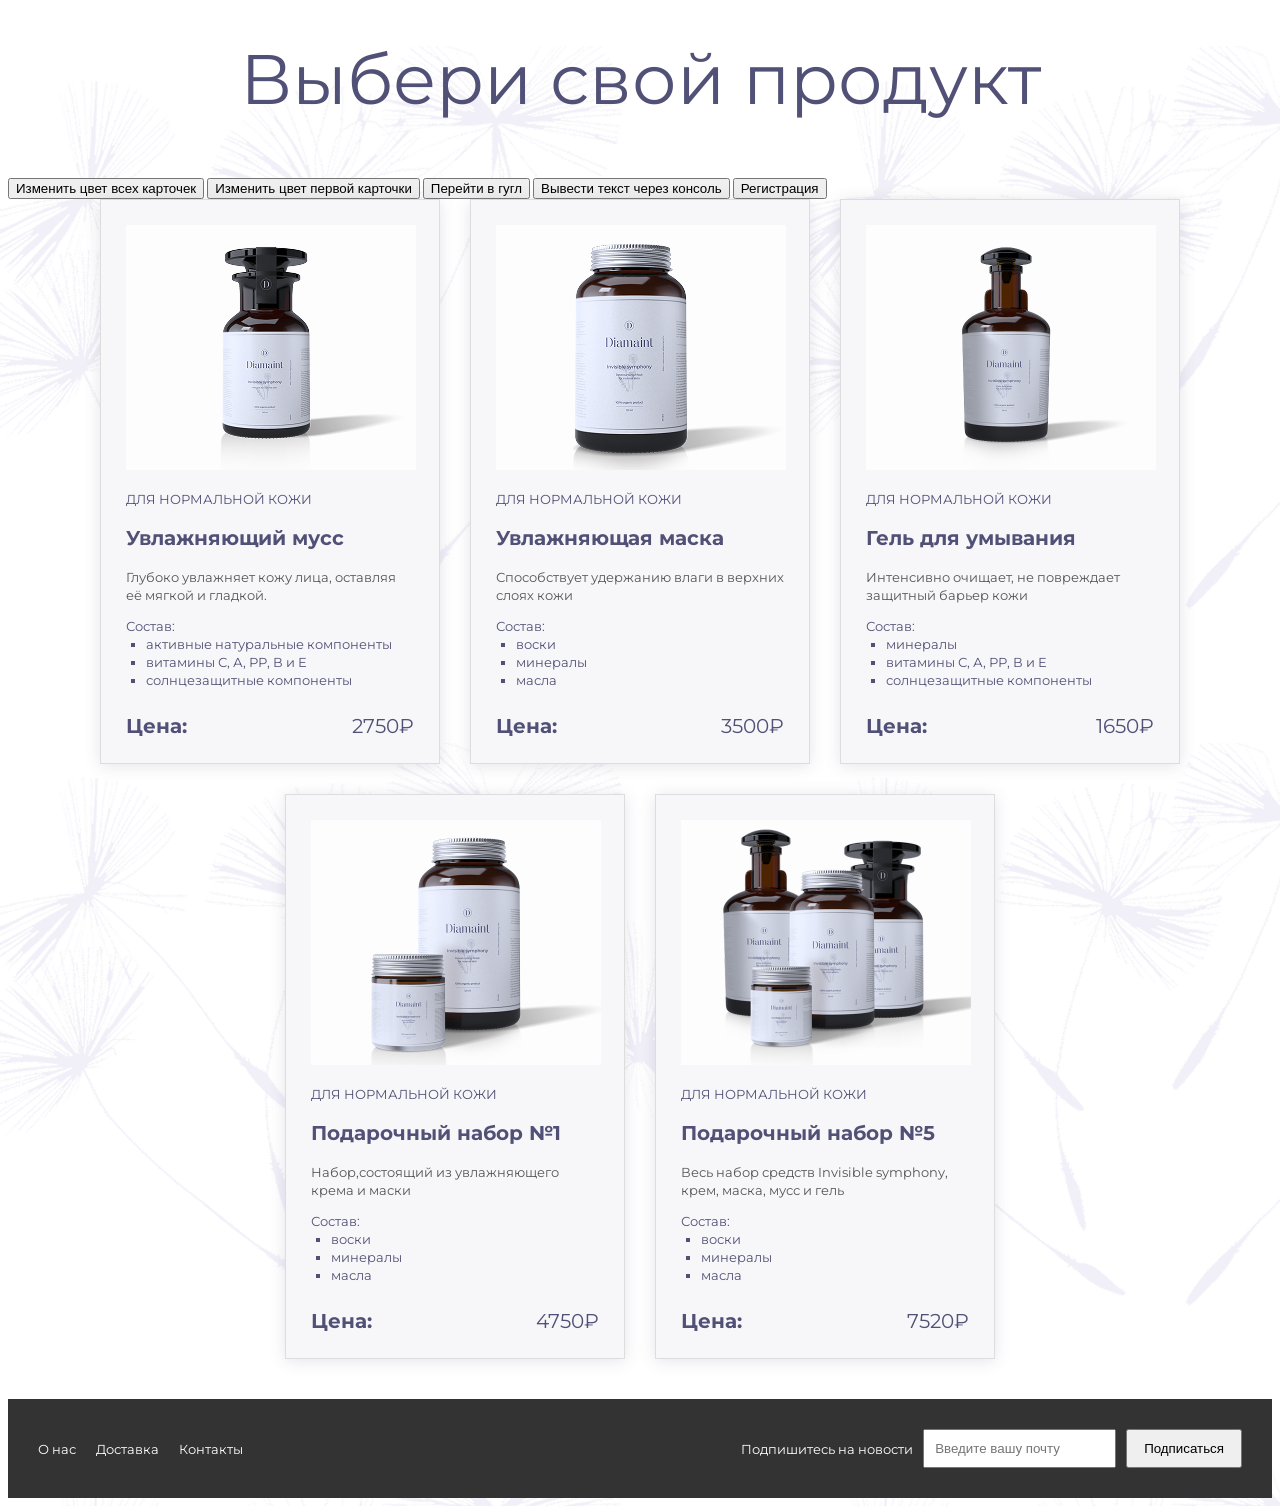
<file: index.html>
<!doctype html>
<html lang="ru">
  <head>
    <meta charset="UTF-8" />
    <meta name="viewport" content="width=device-width, initial-scale=1.0" />
    <title>Каталог товаров</title>
    <link rel="stylesheet" href="style.css" />
    <link rel="preconnect" href="https://fonts.googleapis.com" />
    <link rel="preconnect" href="https://fonts.gstatic.com" crossorigin />
    <link
      href="https://fonts.googleapis.com/css2?family=Montserrat:ital,wght@0,100..900;1,100..900&display=swap"
      rel="stylesheet"
    />
  </head>

  <body>
    <h1 class="title">Выбери свой продукт</h1>

    <button id="change-all-cards-color-button">
      Изменить цвет всех карточек
    </button>
    <button id="change-first-card-color-button">
      Изменить цвет первой карточки
    </button>
    <button id="open-google-button">Перейти в гугл</button>
    <button id="output-console-log-button">Вывести текст через консоль</button>

    <button type="button" id="open-registration-modal">Регистрация</button>

    <ul class="product-list">
      <li class="product-card">
        <img
          src="images/photo 1.png"
          alt="Товар Увлажняющий мусс"
          class="product-card__image"
        />
        <span class="product-card__category">Для нормальной кожи</span>
        <h2 class="product-card__title">Увлажняющий мусс</h2>
        <p class="product-card__description">
          Глубоко увлажняет кожу лица, оставляя её мягкой и гладкой.
        </p>
        <span class="product-card__compound">Состав:</span>
        <ul class="product-card__compound-list">
          <li class="product-card__compound-item">
            активные натуральные компоненты
          </li>
          <li class="product-card__compound-item">витамины С, А, РР, В и Е</li>
          <li class="product-card__compound-item">солнцезащитные компоненты</li>
        </ul>

        <div class="product-card__price-block">
          <b>Цена:</b>
          <span class="product-card__price">2750₽</span>
        </div>
      </li>

      <li class="product-card">
        <img
          src="images/photo 2.png"
          alt="Товар Увлажняющая маска"
          class="product-card__image"
        />
        <span class="product-card__category">Для нормальной кожи</span>
        <h2 class="product-card__title">Увлажняющая маска</h2>
        <p class="product-card__description">
          Способствует удержанию влаги в верхних слоях кожи
        </p>
        <span class="product-card__compound">Состав:</span>
        <ul class="product-card__compound-list">
          <li class="product-card__compound-item">воски</li>
          <li class="product-card__compound-item">минералы</li>
          <li class="product-card__compound-item">масла</li>
        </ul>

        <div class="product-card__price-block">
          <b>Цена:</b>
          <span class="product-card__price">3500₽</span>
        </div>
      </li>

      <li class="product-card">
        <img
          src="images/photo 3.png"
          alt="Товар Гель для умывания"
          class="product-card__image"
        />
        <span class="product-card__category">Для нормальной кожи</span>
        <h2 class="product-card__title">Гель для умывания</h2>
        <p class="product-card__description">
          Интенсивно очищает, не повреждает защитный барьер кожи
        </p>
        <span class="product-card__compound">Состав:</span>
        <ul class="product-card__compound-list">
          <li class="product-card__compound-item">минералы</li>
          <li class="product-card__compound-item">витамины С, А, РР, В и Е</li>
          <li class="product-card__compound-item">солнцезащитные компоненты</li>
        </ul>

        <div class="product-card__price-block">
          <b>Цена:</b>
          <span class="product-card__price">1650₽</span>
        </div>
      </li>

      <li class="product-card">
        <img
          src="images/photo 4.png"
          alt="Товар Подарочный набор  №1"
          class="product-card__image"
        />
        <span class="product-card__category">Для нормальной кожи</span>
        <h2 class="product-card__title">Подарочный набор №1</h2>
        <p class="product-card__description">
          Набор,состоящий из увлажняющего крема и маски
        </p>
        <span class="product-card__compound">Состав:</span>
        <ul class="product-card__compound-list">
          <li class="product-card__compound-item">воски</li>
          <li class="product-card__compound-item">минералы</li>
          <li class="product-card__compound-item">масла</li>
        </ul>

        <div class="product-card__price-block">
          <b>Цена:</b>
          <span class="product-card__price">4750₽</span>
        </div>
      </li>

      <li class="product-card">
        <img
          src="images/photo 5.png"
          alt="Товар Подарочный набор  №5"
          class="product-card__image"
        />
        <span class="product-card__category">Для нормальной кожи</span>
        <h2 class="product-card__title">Подарочный набор №5</h2>
        <p class="product-card__description">
          Весь набор средств Invisible symphony, крем, маска, мусс и гель
        </p>
        <span class="product-card__compound">Состав:</span>
        <ul class="product-card__compound-list">
          <li class="product-card__compound-item">воски</li>
          <li class="product-card__compound-item">минералы</li>
          <li class="product-card__compound-item">масла</li>
        </ul>

        <div class="product-card__price-block">
          <b>Цена:</b>
          <span class="product-card__price">7520₽</span>
        </div>
      </li>
    </ul>

    <footer class="footer">
      <nav class="footer__nav">
        <a href="#">О нас</a>
        <a href="#">Доставка</a>
        <a href="#">Контакты</a>
      </nav>

      <form class="footer__form" id="subscribe-form">
        <label for="email">Подпишитесь на новости</label>
        <input
          type="email"
          id="email"
          name="email"
          placeholder="Введите вашу почту"
          required
        />
        <button type="submit">Подписаться</button>
      </form>
    </footer>

    <div class="overlay" id="registration-overlay">
      <div class="modal" id="registration-modal">
        <button type="button" class="modal__close" aria-label="Закрыть">
          &times;
        </button>

        <h2>Регистрация</h2>

        <form id="registration-form" novalidate>
          <label for="first-name">Имя</label>
          <input
            type="text"
            id="first-name"
            name="firstName"
            placeholder="Введите имя"
            required
            minlength="2"
          />

          <label for="last-name">Фамилия</label>
          <input
            type="text"
            id="last-name"
            name="lastName"
            placeholder="Введите фамилию"
            required
            minlength="2"
          />

          <label for="birth-date">Дата рождения</label>
          <input type="date" id="birth-date" name="birthDate" required />

          <label for="login">Логин</label>
          <input
            type="text"
            id="login"
            name="login"
            placeholder="Придумайте логин"
            required
            minlength="3"
          />

          <label for="password">Пароль</label>
          <input
            type="password"
            id="password"
            name="password"
            placeholder="Не менее 8 символов"
            required
            minlength="8"
          />

          <label for="confirm-password">Повторите пароль</label>
          <input
            type="password"
            id="confirm-password"
            name="confirmPassword"
            placeholder="Повторите пароль"
            required
            minlength="8"
          />

          <button type="submit">Зарегистрироваться</button>
        </form>
      </div>
    </div>

    <script type="module" src="./main.js"></script>
  </body>
</html>
</file>
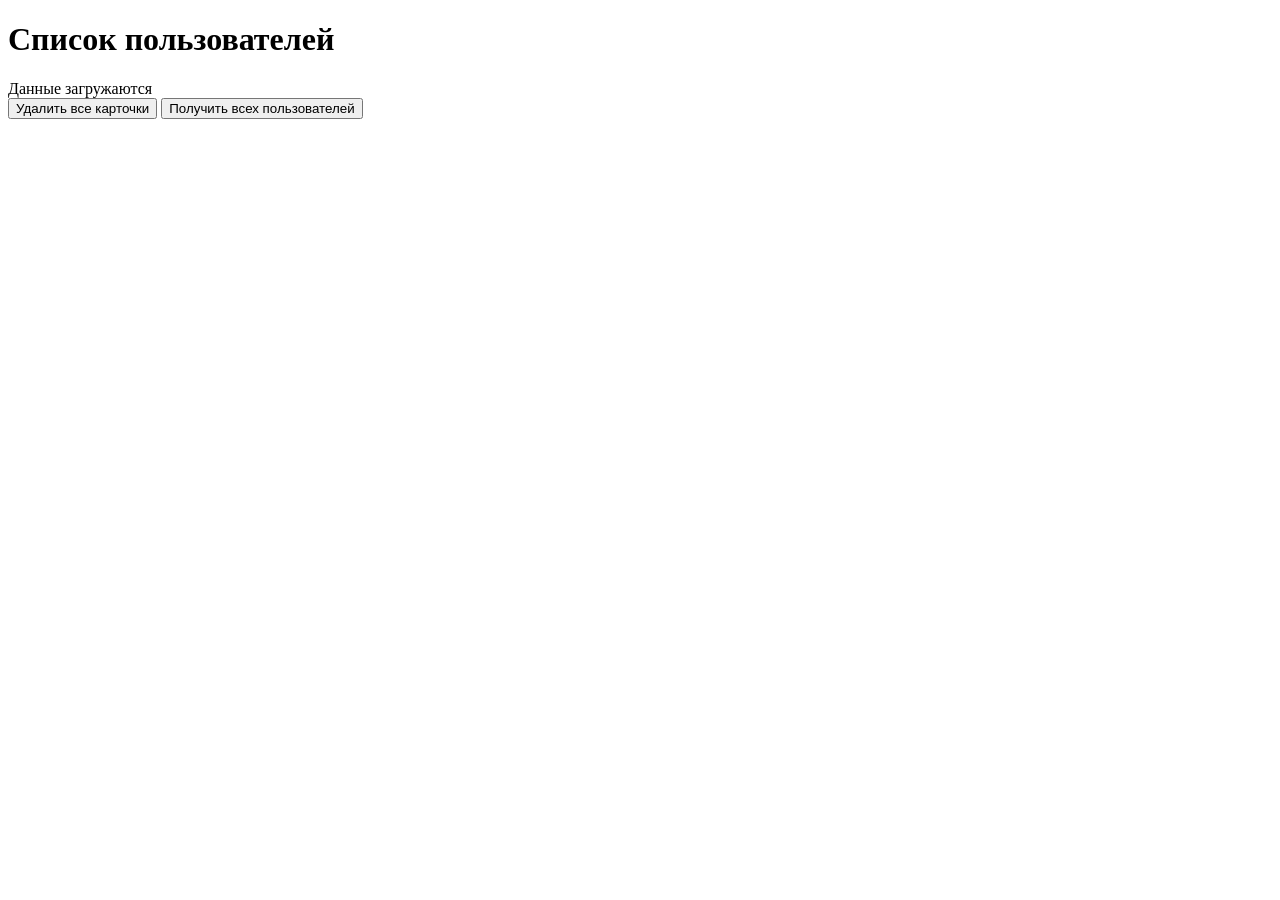
<file: async/async.html>
<!doctype html>
<html lang="ru">
  <head>
    <meta charset="UTF-8" />
    <meta
      name="viewport"
      content="width=device-width, initial-scale=1.0"
    />
    <title>
      Асинхронная загрузка пользователей
    </title>
  </head>
  <body>
    <h1>Список пользователей</h1>
    <div id="message">
      Данные загружаются
    </div>

    <div id="users-container"></div>

    <div>
      <button id="delete-all">
        Удалить все карточки
      </button>
      <button id="get-all">
        Получить всех пользователей
      </button>
    </div>
    <script
      type="module"
      src="./async.js"
    ></script>
  </body>
</html>
</file>
<file: style.css>
* {
  box-sizing: border-box;
}

body {
  font-family: "Montserrat", sans-serif;
  font-size: 13px;
  line-height: 18px;
  color: #515076;
  background-image: url("./images/bg.png");
  background-repeat: repeat;
}

.title {
  font-size: 70px;
  font-weight: 400;
  line-height: 78px;
  text-align: center;
  margin: 40px 0 60px;
  color: #515076;
}

.product-list {
  display: flex;
  flex-wrap: wrap;
  justify-content: center;
  gap: 30px;
  max-width: 1100px;
  margin: 0 auto;
  list-style: none;
  padding: 0;
}

.product-card__compound-list {
  margin-bottom: 15px;
  text-align: left;
  padding-left: 20px;
}

.product-card__compound-item {
  list-style-type: square;
}

.product-card {
  width: 340px;
  text-align: left;
  background: #f7f7fa;
  padding: 25px;
  border: 1px solid #dddddd;
  box-shadow: 0 2px 15px rgba(81, 80, 118, 0.15);
}

.product-card__image {
  display: block;
  width: 290px;
  height: auto;
  margin: 0 auto 20px;
}

.product-card h2 {
  font-size: 20px;
  line-height: 27px;
  font-weight: 700;
  color: #515076;
}

.product-card p {
  font-size: 13px;
  color: #555555;
}

.product-card b {
  font-weight: 700;
  font-size: 20px;
  line-height: 24px;
  letter-spacing: 0%;
}

.product-card__compound {
  color: #515076;
  font-size: 13px;
  font-weight: 400;
}

.product-card ul {
  margin-bottom: 15px;
  text-align: left;
  padding-left: 20px;
}

.product-card button {
  background-color: #333333;
  color: white;
}

.product-card__price-block {
  display: flex;
  align-items: center;
  justify-content: space-between;
  margin-top: 25px;
  font-size: 20px;
}

.product-card button:hover {
  background-color: #555555;
}

.product-card__category {
  white-space: nowrap;
  display: inline-block;
  text-transform: uppercase;
  font-size: 13px;
}

.product-card__title {
  font-size: 20px;
  line-height: 27px;
  font-weight: 700;
}

.product-card__description {
  font-size: 13px;
  line-height: 18px;
  font-weight: 400;
}

/* Футер */
.footer {
  margin-top: 40px;
  padding: 30px;
  background-color: #333;
  color: white;
  display: flex;
  justify-content: space-between;
  align-items: center;
  gap: 30px;
  flex-wrap: wrap;
}

.footer__nav {
  display: flex;
  gap: 20px;
  flex-wrap: wrap;
}

.footer__nav a {
  color: white;
  text-decoration: none;
}

.footer__form {
  display: flex;
  align-items: center;
  gap: 10px;
  flex-wrap: wrap;
}

.footer__form input {
  padding: 10px;
}

.footer__form button {
  padding: 10px 16px;
  cursor: pointer;
}

/* Затемнение фона */
.overlay {
  display: none;
  position: fixed;
  inset: 0;
  background-color: rgba(0, 0, 0, 0.5);
  z-index: 1000;
  justify-content: center;
  align-items: center;
}

/* Окно регистрации */
.modal {
  display: none;
  position: relative;
  width: 90%;
  max-width: 420px;
  max-height: 90vh;
  overflow-y: auto;
  box-sizing: border-box;
  padding: 30px;
  background-color: white;
  border-radius: 12px;
}

/* Показать окно */
.modal-showed {
  display: block;
}

.overlay.modal-showed {
  display: flex;
}

/* Крестик */
.modal__close {
  position: absolute;
  top: 10px;
  right: 10px;
  font-size: 24px;
  border: none;
  background: transparent;
  cursor: pointer;
}

/* Поля регистрации */
#registration-form {
  display: flex;
  flex-direction: column;
  gap: 10px;
}

#registration-form input {
  box-sizing: border-box;
  width: 100%;
  padding: 10px;
}

#registration-form button[type="submit"] {
  margin-top: 10px;
  padding: 12px;
  cursor: pointer;
}
</file>
